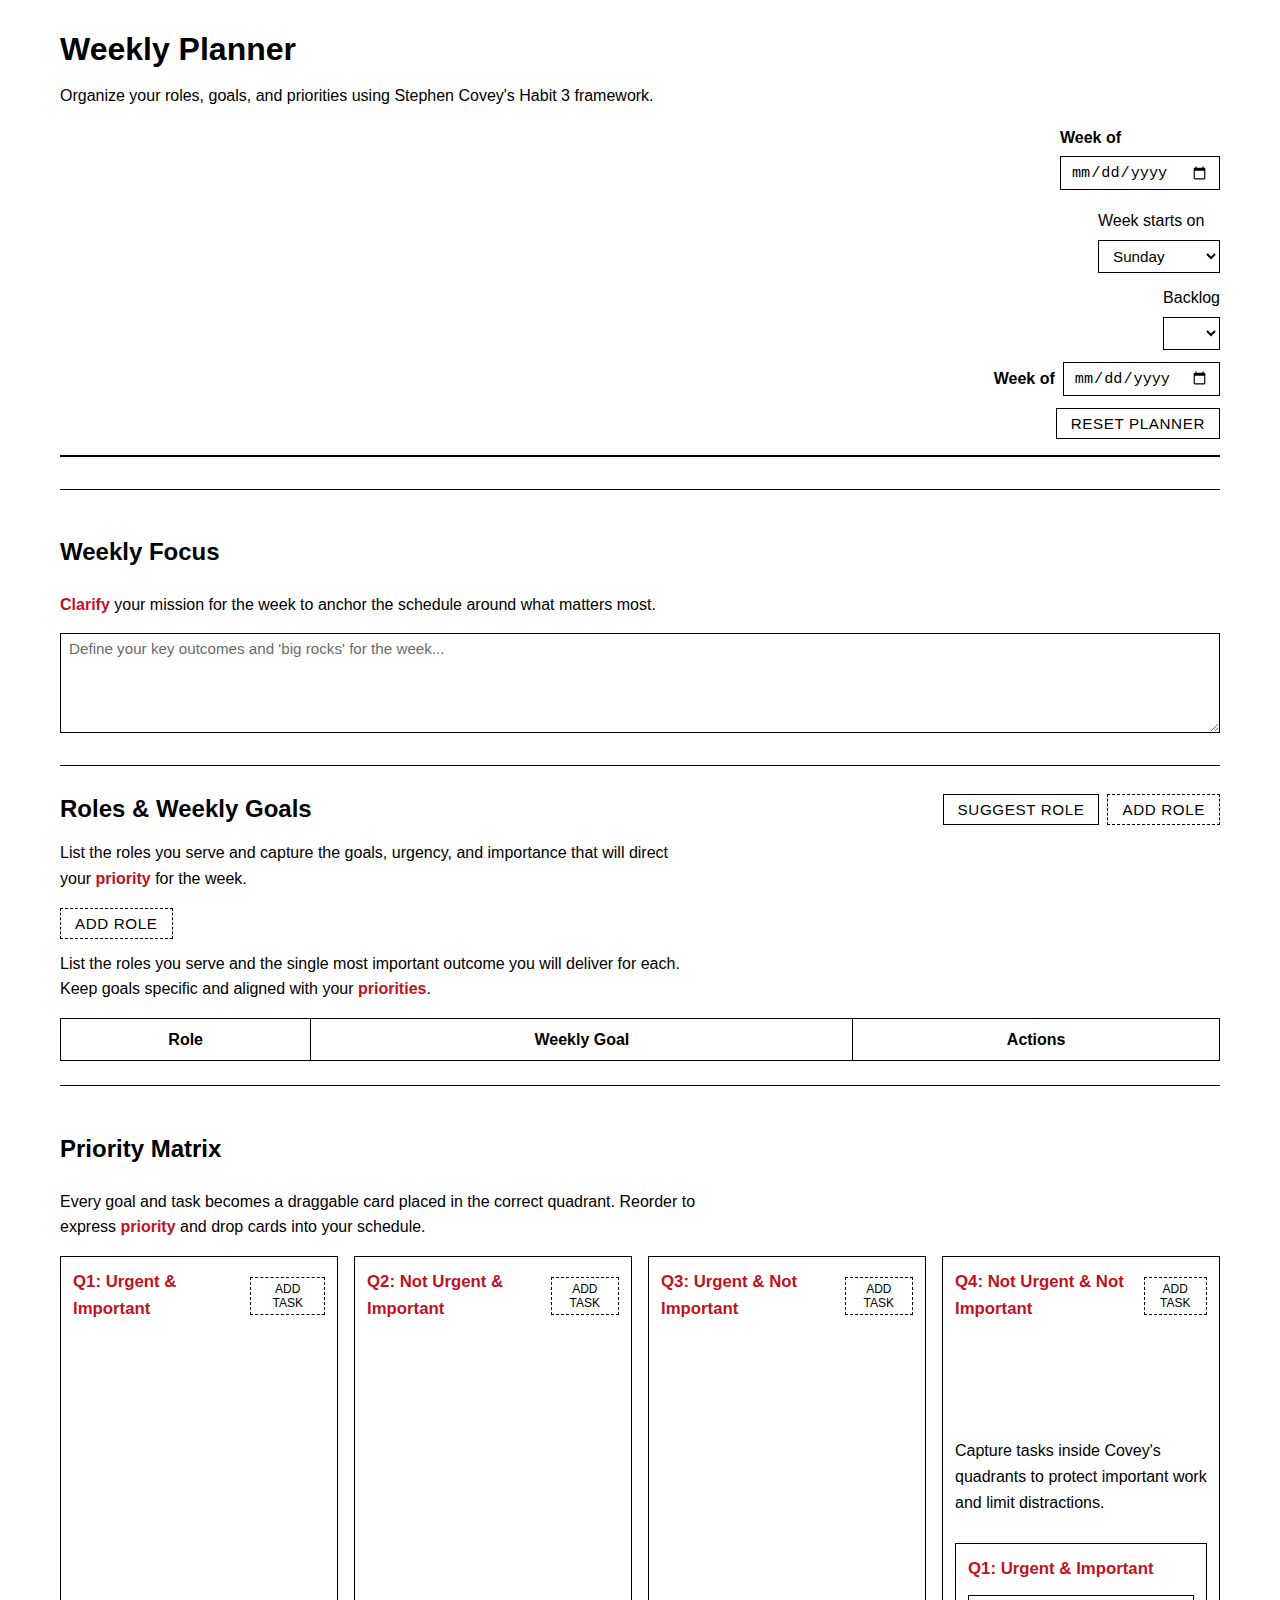
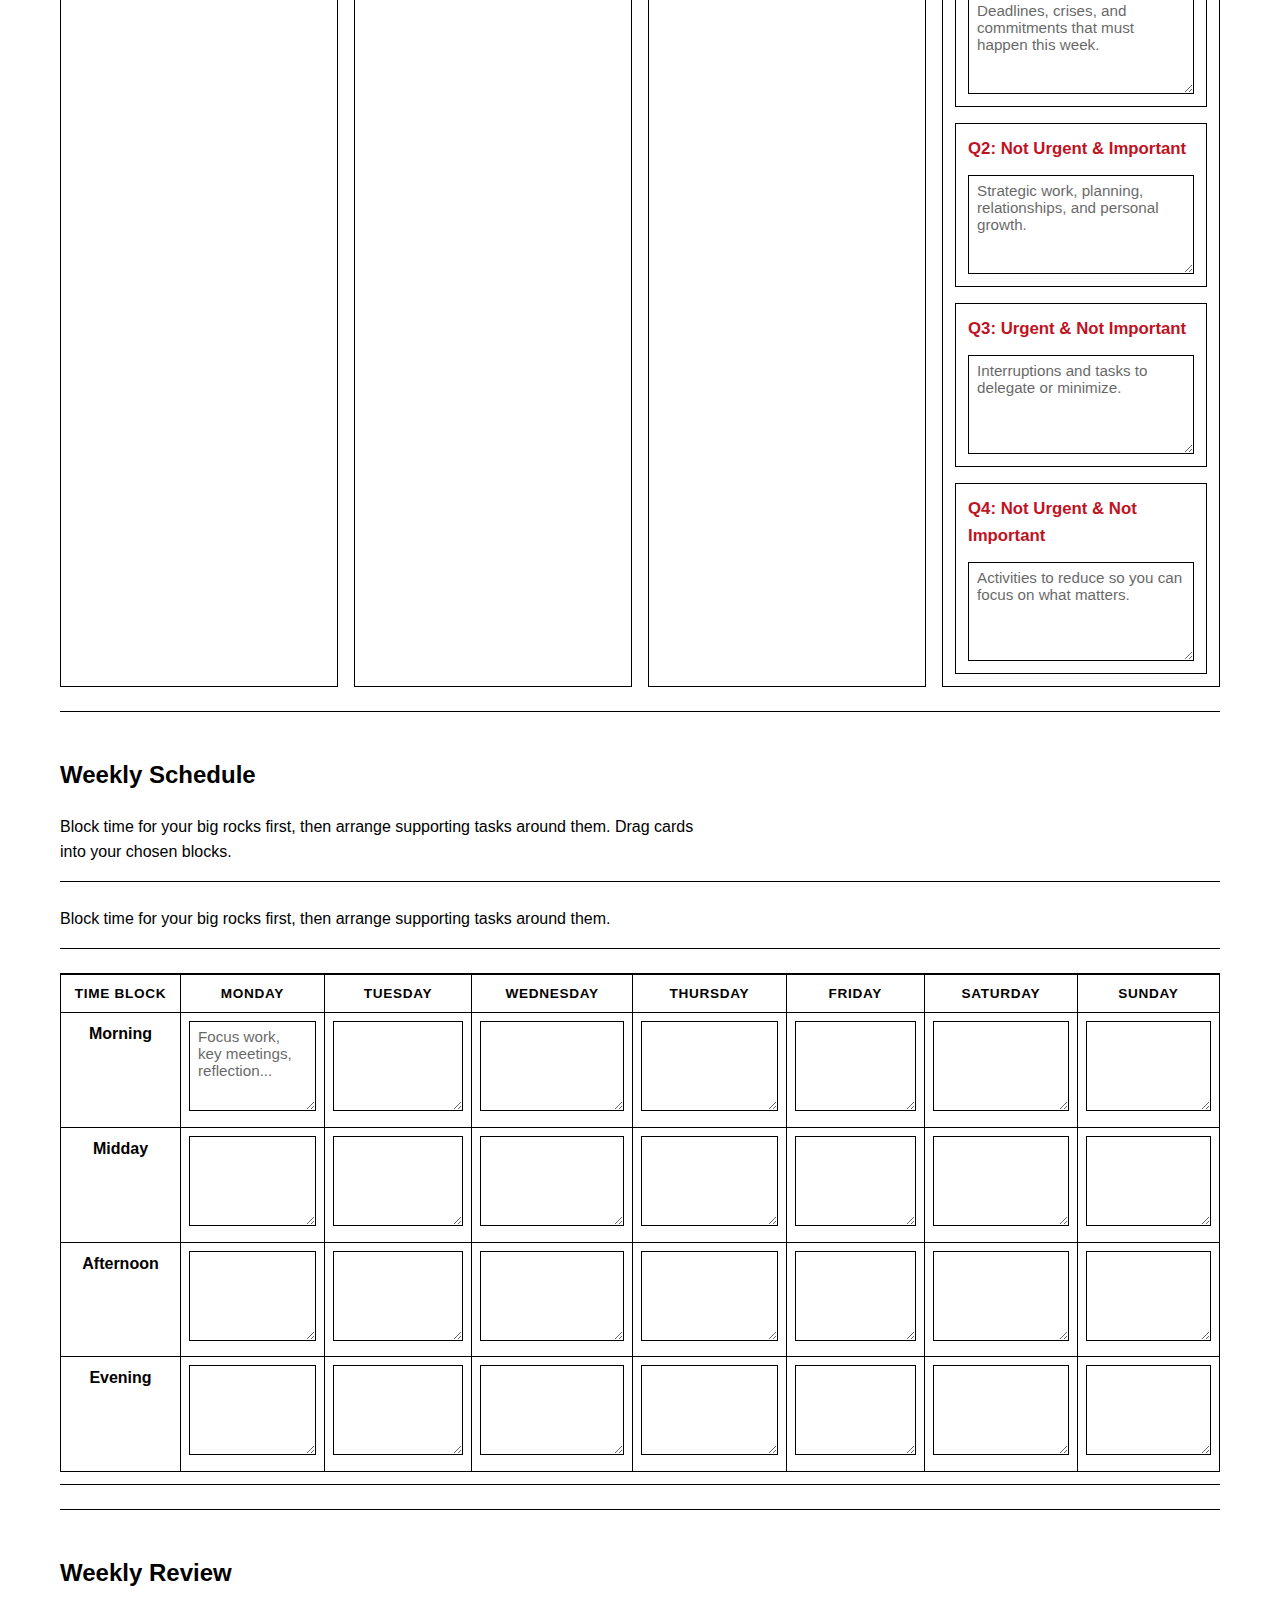
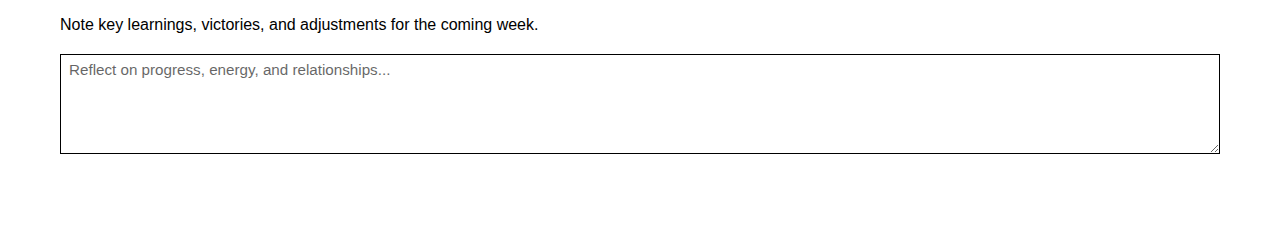
<file: index.html>
<!DOCTYPE html>
<html lang="en">
<head>
    <meta charset="UTF-8">
    <meta name="viewport" content="width=device-width, initial-scale=1.0">
    <title>Covey-Inspired Weekly Planner</title>
    <link rel="stylesheet" href="css/styles.css">
    <script src="js/planner.js" defer></script>
</head>
<body>
    <main class="planner">
        <header class="planner__header">
            <h1>Weekly Planner</h1>
            <p class="planner__subtitle">Organize your roles, goals, and priorities using Stephen Covey's Habit 3 framework.</p>
            <div class="week-controls">

                <div class="week-controls__group">
                    <label class="week-controls__label" for="week-start">Week of</label>
                    <input type="date" id="week-start" name="week-start">
                    <span id="week-range" class="week-controls__range" aria-live="polite"></span>
                </div>
                <div class="week-controls__group">
                    <label for="week-start-day">Week starts on</label>
                    <select id="week-start-day" name="week-start-day">
                        <option value="sunday">Sunday</option>
                        <option value="monday">Monday</option>
                        <option value="tuesday">Tuesday</option>
                        <option value="wednesday">Wednesday</option>
                        <option value="thursday">Thursday</option>
                        <option value="friday">Friday</option>
                        <option value="saturday">Saturday</option>
                    </select>
                </div>
                <div class="week-controls__group">
                    <label for="week-selector">Backlog</label>
                    <select id="week-selector" name="week-selector"></select>
                </div>

                <label class="week-controls__label" for="week-start">Week of
                    <input type="date" id="week-start" name="week-start">
                </label>

                <button type="button" id="reset-planner" class="button">Reset Planner</button>
            </div>
        </header>

        <section class="planner__section" aria-labelledby="weekly-focus-title">
            <h2 id="weekly-focus-title">Weekly Focus</h2>
            <p class="section-intro"><span class="highlight">Clarify</span> your mission for the week to anchor the schedule around what matters most.</p>
            <textarea id="weekly-focus" name="weekly-focus" rows="3" placeholder="Define your key outcomes and 'big rocks' for the week..."></textarea>
        </section>

        <section class="planner__section" aria-labelledby="roles-goals-title">
            <div class="section-heading">
                <h2 id="roles-goals-title">Roles &amp; Weekly Goals</h2>
                <div class="role-actions">
                    <button type="button" id="suggest-role" class="button button--ghost">Suggest Role</button>
                    <button type="button" id="add-role" class="button button--outline">Add Role</button>
                </div>
            </div>
            <p class="section-intro">List the roles you serve and capture the goals, urgency, and importance that will direct your <span class="highlight">priority</span> for the week.</p>
            <div id="roles-list" class="roles-list" aria-live="polite"></div>

                <button type="button" id="add-role" class="button button--outline">Add Role</button>
            </div>
            <p class="section-intro">List the roles you serve and the single most important outcome you will deliver for each. Keep goals specific and aligned with your <span class="highlight">priorities</span>.</p>
            <div class="table-wrapper">
                <table class="roles-table">
                    <thead>
                        <tr>
                            <th scope="col">Role</th>
                            <th scope="col">Weekly Goal</th>
                            <th scope="col" class="visually-hidden">Actions</th>
                        </tr>
                    </thead>
                    <tbody id="roles-body">
                        <!-- Rows rendered dynamically -->
                    </tbody>
                </table>
            </div>

        </section>

        <section class="planner__section" aria-labelledby="priority-matrix-title">
            <h2 id="priority-matrix-title">Priority Matrix</h2>
            <p class="section-intro">Every goal and task becomes a draggable card placed in the correct quadrant. Reorder to express <span class="highlight">priority</span> and drop cards into your schedule.</p>
            <div class="matrix" role="group" aria-labelledby="priority-matrix-title">
                <div class="matrix__cell" data-quadrant="q1">
                    <div class="matrix__cell-header">
                        <h3>Q1: Urgent &amp; Important</h3>
                        <button type="button" class="matrix-add" data-add-quadrant="q1">Add Task</button>
                    </div>
                    <ul class="matrix__list" data-quadrant="q1" aria-label="Urgent and Important"></ul>
                </div>
                <div class="matrix__cell" data-quadrant="q2">
                    <div class="matrix__cell-header">
                        <h3>Q2: Not Urgent &amp; Important</h3>
                        <button type="button" class="matrix-add" data-add-quadrant="q2">Add Task</button>
                    </div>
                    <ul class="matrix__list" data-quadrant="q2" aria-label="Not Urgent and Important"></ul>
                </div>
                <div class="matrix__cell" data-quadrant="q3">
                    <div class="matrix__cell-header">
                        <h3>Q3: Urgent &amp; Not Important</h3>
                        <button type="button" class="matrix-add" data-add-quadrant="q3">Add Task</button>
                    </div>
                    <ul class="matrix__list" data-quadrant="q3" aria-label="Urgent and Not Important"></ul>
                </div>
                <div class="matrix__cell" data-quadrant="q4">
                    <div class="matrix__cell-header">
                        <h3>Q4: Not Urgent &amp; Not Important</h3>
                        <button type="button" class="matrix-add" data-add-quadrant="q4">Add Task</button>
                    </div>
                    <ul class="matrix__list" data-quadrant="q4" aria-label="Not Urgent and Not Important"></ul>
            <p class="section-intro">Capture tasks inside Covey's quadrants to protect important work and limit distractions.</p>
            <div class="matrix" role="group" aria-labelledby="priority-matrix-title">
                <div class="matrix__cell" data-quadrant="q1">
                    <h3>Q1: Urgent &amp; Important</h3>
                    <textarea id="quadrant-q1" rows="5" placeholder="Deadlines, crises, and commitments that must happen this week."></textarea>
                </div>
                <div class="matrix__cell" data-quadrant="q2">
                    <h3>Q2: Not Urgent &amp; Important</h3>
                    <textarea id="quadrant-q2" rows="5" placeholder="Strategic work, planning, relationships, and personal growth."></textarea>
                </div>
                <div class="matrix__cell" data-quadrant="q3">
                    <h3>Q3: Urgent &amp; Not Important</h3>
                    <textarea id="quadrant-q3" rows="5" placeholder="Interruptions and tasks to delegate or minimize."></textarea>
                </div>
                <div class="matrix__cell" data-quadrant="q4">
                    <h3>Q4: Not Urgent &amp; Not Important</h3>
                    <textarea id="quadrant-q4" rows="5" placeholder="Activities to reduce so you can focus on what matters."></textarea>

                </div>
            </div>
        </section>

        <section class="planner__section" aria-labelledby="weekly-schedule-title">
            <h2 id="weekly-schedule-title">Weekly Schedule</h2>
            <p class="section-intro">Block time for your big rocks first, then arrange supporting tasks around them. Drag cards into your chosen blocks.</p>
            <div class="table-wrapper table-wrapper--scroll">
                <table class="schedule-table" id="schedule-table">
                    <thead>
                        <tr id="schedule-header-row"></tr>
                    </thead>
                    <tbody id="schedule-body"></tbody>
            <p class="section-intro">Block time for your big rocks first, then arrange supporting tasks around them.</p>
            <div class="table-wrapper table-wrapper--scroll">
                <table class="schedule-table">
                    <thead>
                        <tr>
                            <th scope="col">Time Block</th>
                            <th scope="col">Monday</th>
                            <th scope="col">Tuesday</th>
                            <th scope="col">Wednesday</th>
                            <th scope="col">Thursday</th>
                            <th scope="col">Friday</th>
                            <th scope="col">Saturday</th>
                            <th scope="col">Sunday</th>
                        </tr>
                    </thead>
                    <tbody>
                        <tr>
                            <th scope="row">Morning</th>
                            <td><textarea data-day="monday" data-block="morning" rows="4" placeholder="Focus work, key meetings, reflection..."></textarea></td>
                            <td><textarea data-day="tuesday" data-block="morning" rows="4"></textarea></td>
                            <td><textarea data-day="wednesday" data-block="morning" rows="4"></textarea></td>
                            <td><textarea data-day="thursday" data-block="morning" rows="4"></textarea></td>
                            <td><textarea data-day="friday" data-block="morning" rows="4"></textarea></td>
                            <td><textarea data-day="saturday" data-block="morning" rows="4"></textarea></td>
                            <td><textarea data-day="sunday" data-block="morning" rows="4"></textarea></td>
                        </tr>
                        <tr>
                            <th scope="row">Midday</th>
                            <td><textarea data-day="monday" data-block="midday" rows="4"></textarea></td>
                            <td><textarea data-day="tuesday" data-block="midday" rows="4"></textarea></td>
                            <td><textarea data-day="wednesday" data-block="midday" rows="4"></textarea></td>
                            <td><textarea data-day="thursday" data-block="midday" rows="4"></textarea></td>
                            <td><textarea data-day="friday" data-block="midday" rows="4"></textarea></td>
                            <td><textarea data-day="saturday" data-block="midday" rows="4"></textarea></td>
                            <td><textarea data-day="sunday" data-block="midday" rows="4"></textarea></td>
                        </tr>
                        <tr>
                            <th scope="row">Afternoon</th>
                            <td><textarea data-day="monday" data-block="afternoon" rows="4"></textarea></td>
                            <td><textarea data-day="tuesday" data-block="afternoon" rows="4"></textarea></td>
                            <td><textarea data-day="wednesday" data-block="afternoon" rows="4"></textarea></td>
                            <td><textarea data-day="thursday" data-block="afternoon" rows="4"></textarea></td>
                            <td><textarea data-day="friday" data-block="afternoon" rows="4"></textarea></td>
                            <td><textarea data-day="saturday" data-block="afternoon" rows="4"></textarea></td>
                            <td><textarea data-day="sunday" data-block="afternoon" rows="4"></textarea></td>
                        </tr>
                        <tr>
                            <th scope="row">Evening</th>
                            <td><textarea data-day="monday" data-block="evening" rows="4"></textarea></td>
                            <td><textarea data-day="tuesday" data-block="evening" rows="4"></textarea></td>
                            <td><textarea data-day="wednesday" data-block="evening" rows="4"></textarea></td>
                            <td><textarea data-day="thursday" data-block="evening" rows="4"></textarea></td>
                            <td><textarea data-day="friday" data-block="evening" rows="4"></textarea></td>
                            <td><textarea data-day="saturday" data-block="evening" rows="4"></textarea></td>
                            <td><textarea data-day="sunday" data-block="evening" rows="4"></textarea></td>
                        </tr>
                    </tbody>
                </table>
            </div>
        </section>

        <section class="planner__section" aria-labelledby="weekly-review-title">
            <h2 id="weekly-review-title">Weekly Review</h2>
            <p class="section-intro">Note key learnings, victories, and adjustments for the coming week.</p>
            <textarea id="weekly-review" name="weekly-review" rows="4" placeholder="Reflect on progress, energy, and relationships..."></textarea>
        </section>
    </main>
</body>
</html>
</file>
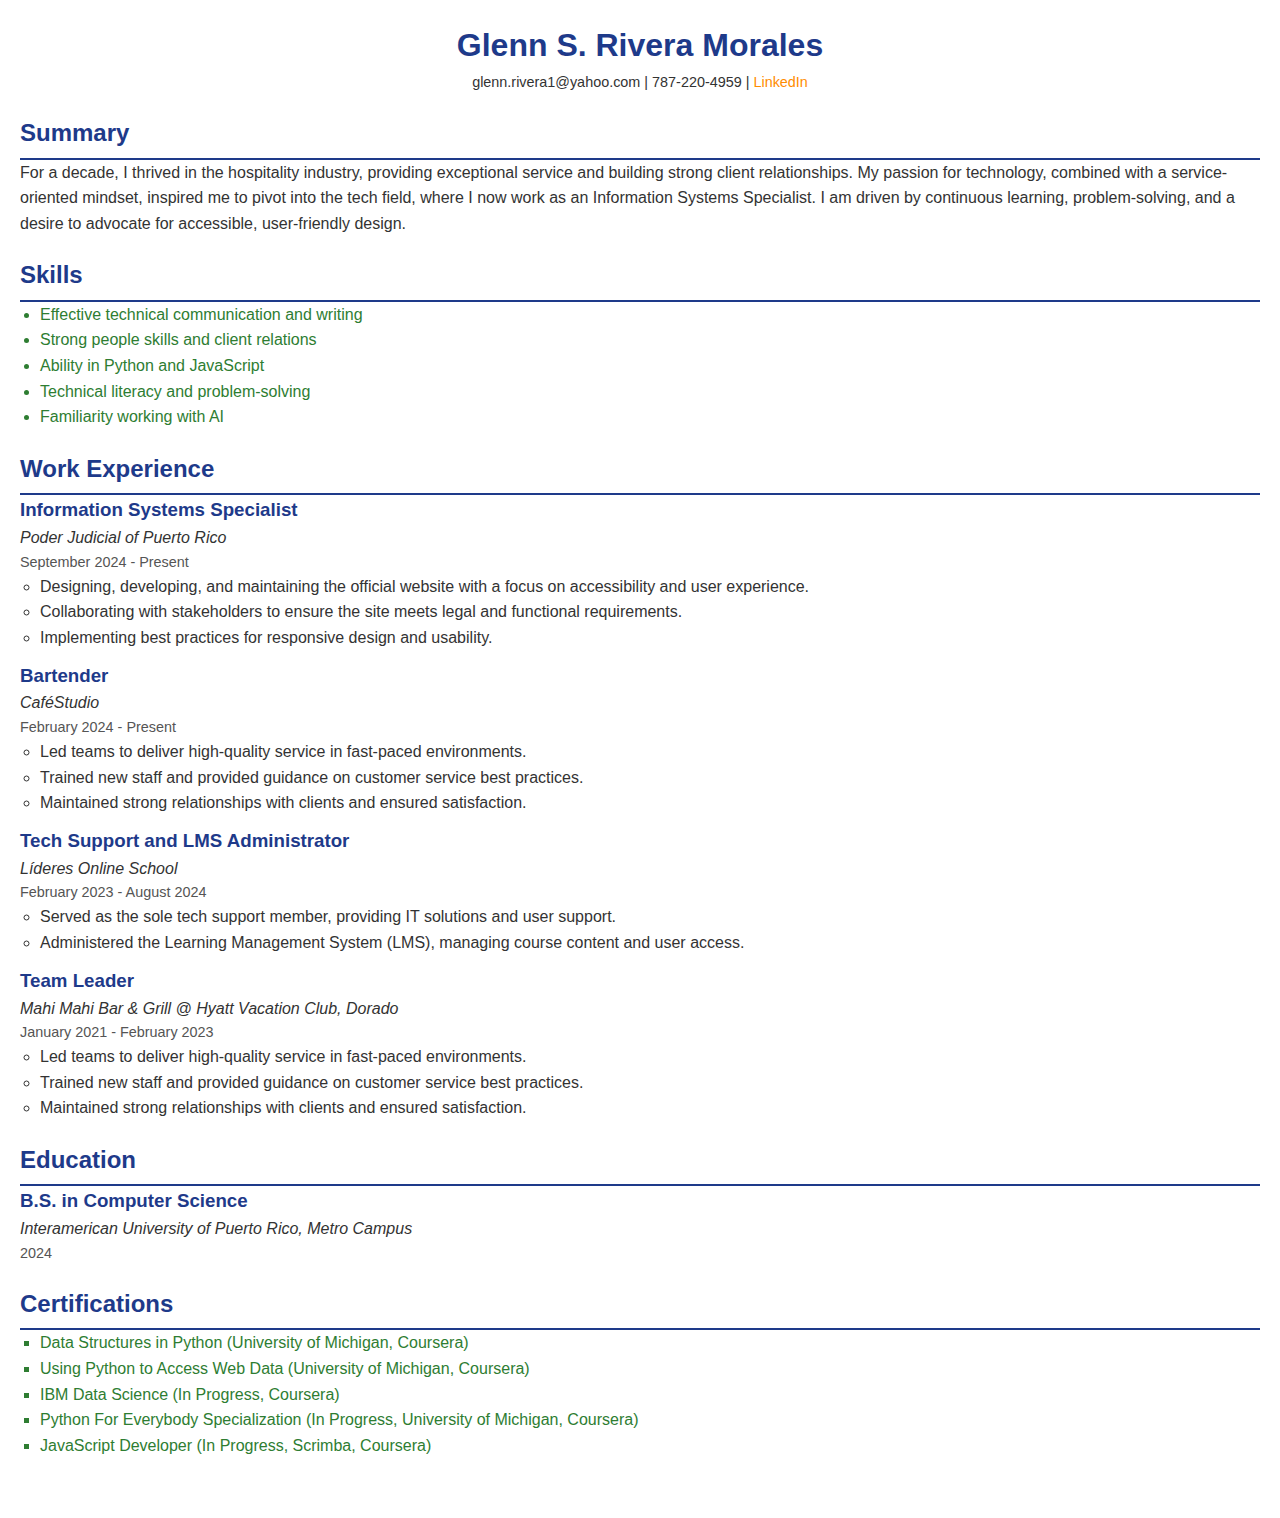
<file: resume/index.html>
<!DOCTYPE html>
<html lang="en">
<head>
    <meta charset="UTF-8">
    <meta name="viewport" content="width=device-width, initial-scale=1.0">
    <meta name="description" content="Glenn - Resume">
    <title>Resume - Glenn S. Rivera Morales</title>
	<link rel="stylesheet" href="styles.css">
</head>
<body>
    <!-- Header Section -->
    <header id="resume-header">
        <div class="header-content">
            <h1 class="name">Glenn S. Rivera Morales</h1>
            <p class="contact-info">
                <span id="email">glenn.rivera1@yahoo.com</span> |
                <span id="phone">787-220-4959</span> |
                <a id="linkedin" href="https://www.linkedin.com/in/glenn-r-45747b2a0/" target="_blank">LinkedIn</a> 
            </p>
        </div>
    </header>

    <!-- Summary Section -->
    <section id="summary">
        <h2>Summary</h2>
        <p class="summary-text">
            For a decade, I thrived in the hospitality industry, providing exceptional service and building strong client relationships. My passion for technology, combined with a service-oriented mindset, inspired me to pivot into the tech field, where I now work as an Information Systems Specialist. I am driven by continuous learning, problem-solving, and a desire to advocate for accessible, user-friendly design.
        </p>
    </section>

    <!-- Skills Section -->
    <section id="skills">
        <h2>Skills</h2>
        <ul class="skills-list">
            <li class="skill-item">Effective technical communication and writing</li>
            <li class="skill-item">Strong people skills and client relations</li>
            <li class="skill-item">Ability in Python and JavaScript</li>
            <li class="skill-item">Technical literacy and problem-solving</li>
			<li class="skill-item">Familiarity working with AI</li>			
        </ul>
    </section>

    <!-- Experience Section -->
    <section id="experience">
        <h2>Work Experience</h2>

        <div class="job">
            <h3 class="job-title">Information Systems Specialist</h3>
          <p class="company-name">Poder Judicial of Puerto Rico</p>
            <p class="job-dates">September 2024 - Present</p>
            <ul class="job-responsibilities">
              <li>Designing, developing, and maintaining the official website with a focus on accessibility and user experience.</li>
                <li>Collaborating with stakeholders to ensure the site meets legal and functional requirements.</li>
                <li>Implementing best practices for responsive design and usability.</li>
          </ul>   </div>
		 <div class="job">
            <h3 class="job-title">Bartender</h3>
            <p class="company-name">CaféStudio</p>
            <p class="job-dates">February 2024 - Present</p>
            <ul class="job-responsibilities">
                <li>Led teams to deliver high-quality service in fast-paced environments.</li>
                <li>Trained new staff and provided guidance on customer service best practices.</li>
                <li>Maintained strong relationships with clients and ensured satisfaction.</li>
            </ul>
        </div>

      <div class="job">
            <h3 class="job-title">Tech Support and LMS Administrator</h3>
            <p class="company-name">Líderes Online School</p>
        <p class="job-dates">February 2023 - August 2024</p>
          <ul class="job-responsibilities">
              <li>Served as the sole tech support member, providing IT solutions and user support.</li>
              <li>Administered the Learning Management System (LMS), managing course content and user access.</li>
          </ul>
        </div>
		 <div class="job">
            <h3 class="job-title">Team Leader</h3>
            <p class="company-name">Mahi Mahi Bar & Grill @ Hyatt Vacation Club, Dorado</p>
            <p class="job-dates">January 2021 - February 2023</p>
            <ul class="job-responsibilities">
                <li>Led teams to deliver high-quality service in fast-paced environments.</li>
                <li>Trained new staff and provided guidance on customer service best practices.</li>
                <li>Maintained strong relationships with clients and ensured satisfaction.</li>
            </ul>
        </div>

       
    </section>

    <!-- Education Section -->
    <section id="education">
        <h2>Education</h2>
        <div class="education-entry">
            <h3 class="degree">B.S. in Computer Science</h3>
            <p class="school-name">Interamerican University of Puerto Rico, Metro Campus</p>
            <p class="education-dates">2024</p>
        </div>
    </section>

    <!-- Certifications Section -->
    <section id="certifications">
        <h2>Certifications</h2>
        <ul class="certification-list">
            <li class="certification-item">Data Structures in Python (University of Michigan, Coursera)</li>
            <li class="certification-item">Using Python to Access Web Data (University of Michigan, Coursera)</li>
            <li class="certification-item">IBM Data Science (In Progress, Coursera)</li>
            <li class="certification-item">Python For Everybody Specialization (In Progress, University of Michigan, Coursera)</li>
            <li class="certification-item">JavaScript Developer (In Progress, Scrimba, Coursera)</li>
        </ul>
    </section>

    <!-- Footer Section -->
    <footer id="resume-footer">
    </footer>
</body>
</html>
</file>
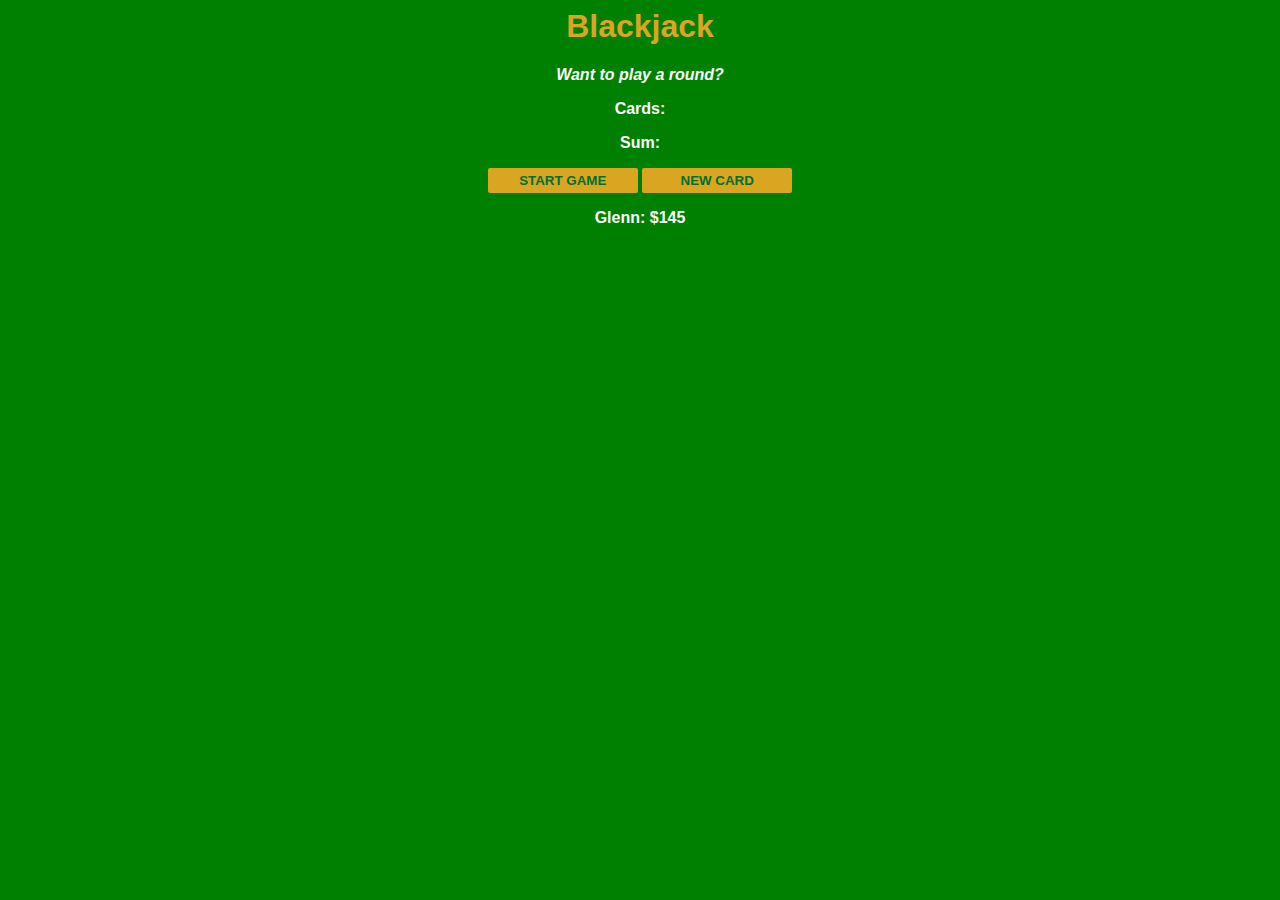
<file: scrimba/module_1/blackjack/index.html>
<html></html>
    <head>
        <!-- Link to the index.css file
        E.g. search for "how to link to css from html" -->
        <link rel="stylesheet" type="text/css" href="index.css" />
    </head>
    <body>
        <h1>Blackjack</h1>
        <p id="message-el">Want to play a round?</p>
        <p id="cards-el">Cards:</p>
        <p id = "sum-el">Sum:</p>
    <div id="button-container">
        <button id="start-btn" onclick="startGame()">START GAME</button>
        <button id="new-card-btn" onclick="newCard()">NEW CARD</button>

        <p id="credits-el"></p>
    </div>
    <script src="index.js"></script>
    </body>
</html>
</file>
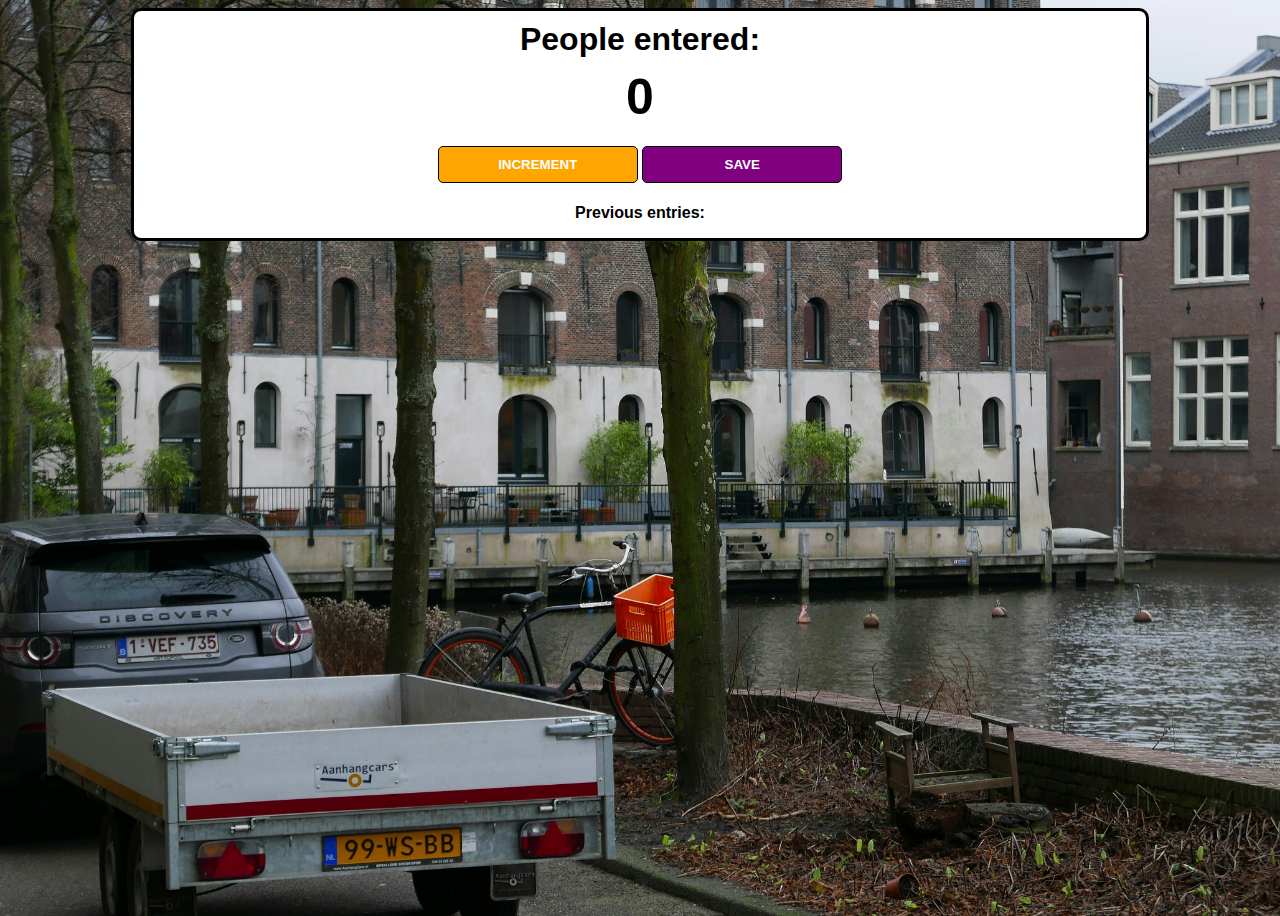
<file: scrimba/module_1/passenger_counter/index.html>
<!DOCTYPE html>
<html lang="en">
<head>
    <meta charset="UTF-8">
    <meta name="viewport" content="width=device-width, initial-scale=1.0">
    <link rel="stylesheet" href="index.css">
    <title>Document</title>
</head>
<body>
    <div class="container">
        <h1>People entered:</h1>
        <h2 id="count-el">0</h2>
        <button id="increment-btn" onclick="increment()">INCREMENT</button>
        <button id="save-btn" onclick="save()">SAVE</button>
        <p id="save-el">Previous entries: </p>
    </div>
    <script src="index.js"></script>
</body>
</html>
</file>
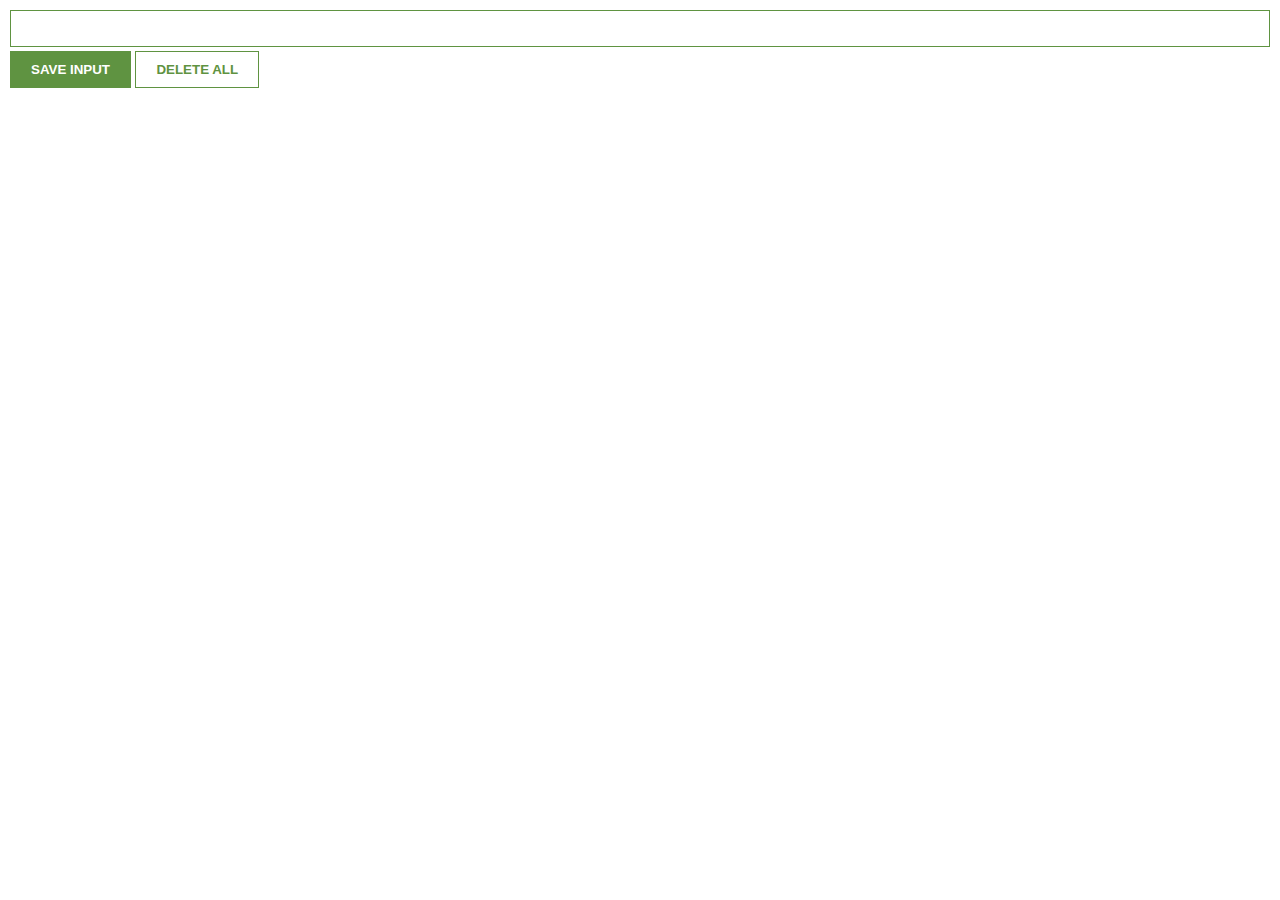
<file: scrimba/module_2/chrome_extension/index.html>
<html></html>
    <head>
        <link rel="stylesheet" href="styles.css">
    </head>
    <body>
        <!-- Create an input element with type="text" and id="input-el" -->
         <input type="text" id="input-el">
        <!-- Create a SAVE INPUT button with id="input-btn" -->
         <button id="input-btn">SAVE INPUT</button>
         <button id="delete-btn">DELETE ALL</button>
         <ul id="ul-el"></ul>
        <script src="script.js"></script>
    </body>
</html>
</file>
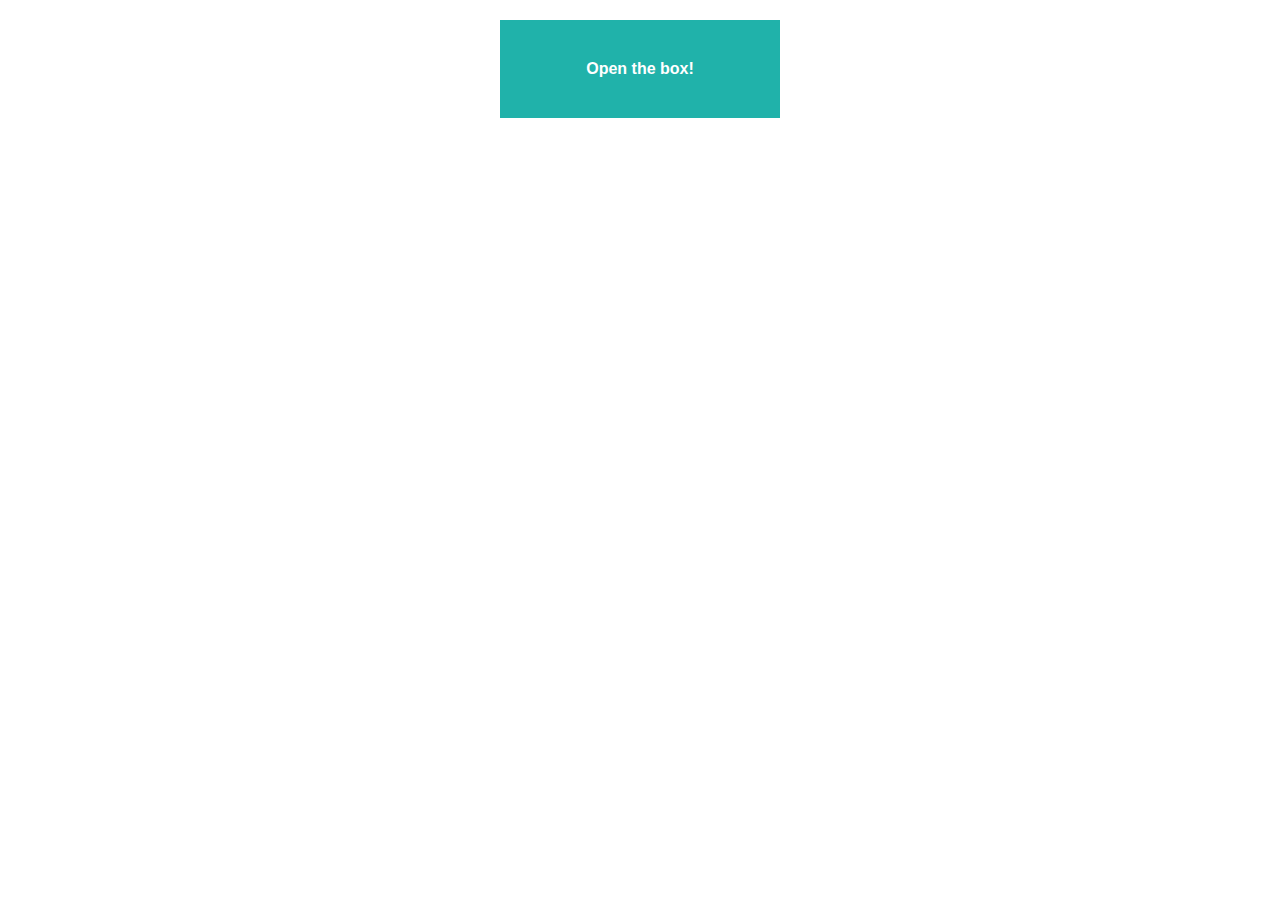
<file: scrimba/module_2/open_the_box/index.html>
<html></html>
    <head>
        <link rel="stylesheet" href="styles.css">
    </head>
    <body>
        <div id="box">Open the box!</div>
        <script src="script.js"></script>
    </body>
</html>
</file>
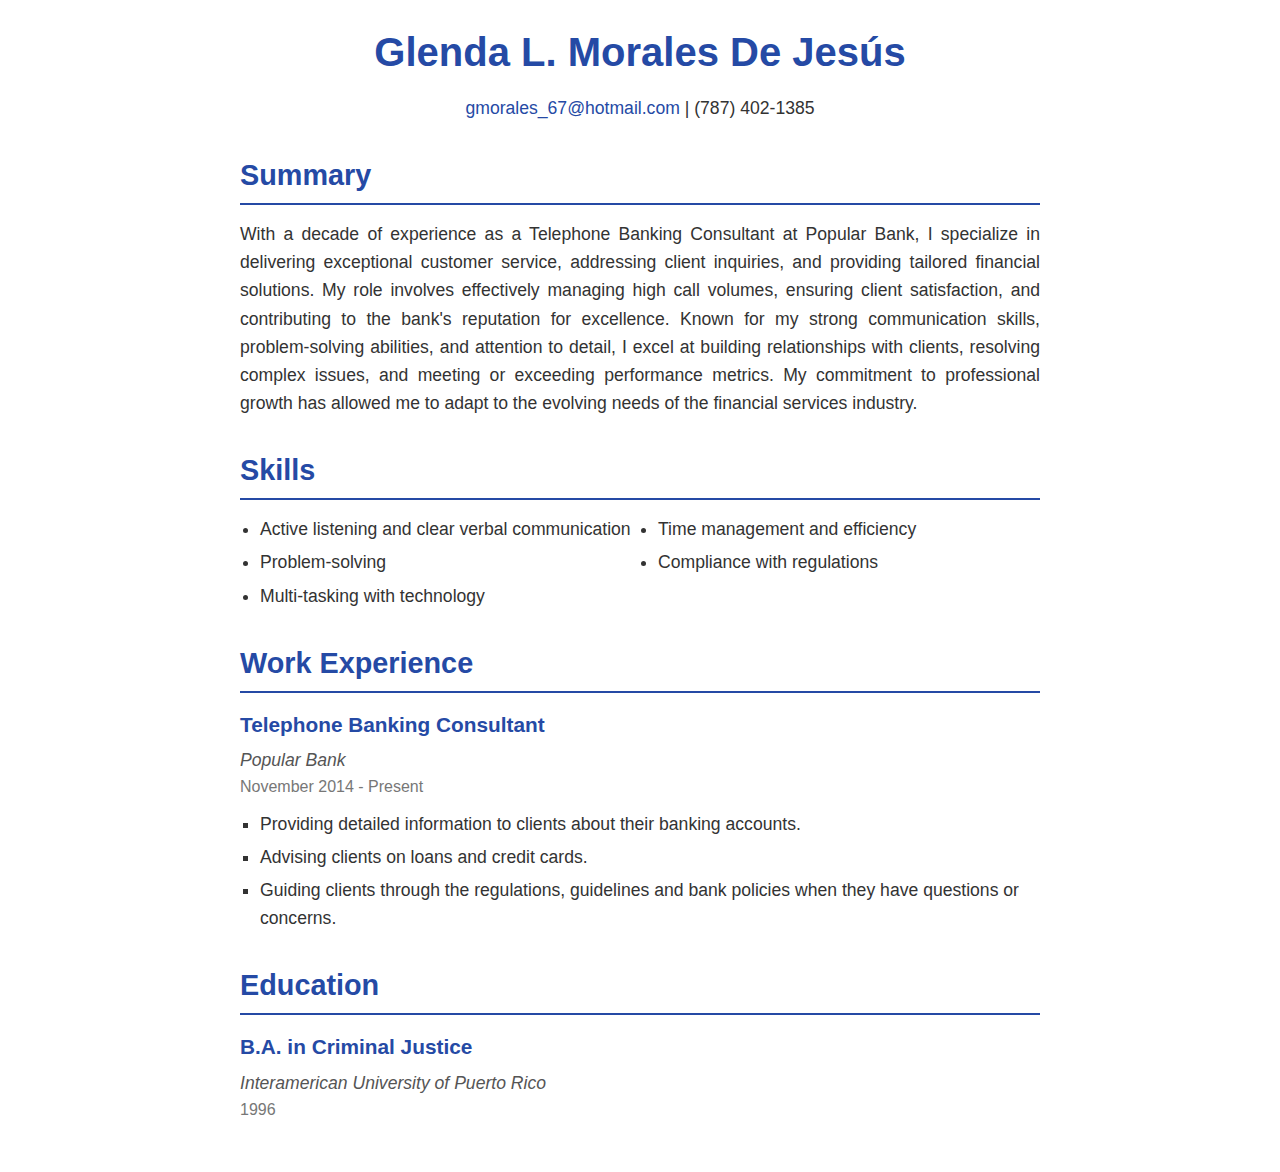
<file: scrimba/JavaScriptDeepDive/resume.html>
<!DOCTYPE html>
<html lang="en">
<head>
    <meta charset="UTF-8">
    <meta name="viewport" content="width=device-width, initial-scale=1.0">
    <meta name="description" content="Glenda - Resume">
    <title>Resume - Glenda L. Morales De Jesús</title>
    <link rel="stylesheet" href="resume.css">
</head>
<body>
    <!-- Header Section -->
    <header id="resume-header">
        <div class="header-content">
            <h1 class="name">Glenda L. Morales De Jesús</h1>
            <p class="contact-info">
                <span id="email"><a href="mailto:gmorales_67@hotmail.com">gmorales_67@hotmail.com</a> </span> |
                <span id="phone">(787) 402-1385</span> 
            </p>
        </div>
    </header>

    <!-- Summary Section -->
    <section id="summary">
        <h2>Summary</h2>
        <p class="summary-text">
            With a decade of experience as a Telephone Banking Consultant at Popular Bank, I specialize in delivering exceptional customer service, addressing client inquiries, and providing tailored financial solutions. My role involves effectively managing high call volumes, ensuring client satisfaction, and contributing to the bank's reputation for excellence. 
            
            Known for my strong communication skills, problem-solving abilities, and attention to detail, I excel at building relationships with clients, resolving complex issues, and meeting or exceeding performance metrics. My commitment to professional growth has allowed me to adapt to the evolving needs of the financial services industry.
        </p>
    </section>

    <!-- Skills Section -->
    <section id="skills">
        <h2>Skills</h2>
        <ul class="skills-list">
            <li class="skill-item">Active listening and clear verbal communication</li>
            <li class="skill-item">Problem-solving</li>
            <li class="skill-item">Multi-tasking with technology</li>
            <li class="skill-item">Time management and efficiency</li>
            <li class="skill-item">Compliance with regulations</li>
        </ul>
    </section>

    <!-- Experience Section -->
    <section id="experience">
        <h2>Work Experience</h2>
        <div class="job">
            <h3 class="job-title">Telephone Banking Consultant</h3>
            <p class="company-name">Popular Bank</p>
            <p class="job-dates">November 2014 - Present</p>
            <ul class="job-responsibilities">
                <li>Providing detailed information to clients about their banking accounts.</li>
                <li>Advising clients on loans and credit cards.</li>
                <li>Guiding clients through the regulations, guidelines and bank policies when they have questions or concerns.</li>
            </ul>
        </div>
    </section>

    <!-- Education Section -->
    <section id="education">
        <h2>Education</h2>
        <div class="education-entry">
            <h3 class="degree">B.A. in Criminal Justice</h3>
            <p class="school-name">Interamerican University of Puerto Rico</p>
            <p class="education-dates">1996</p>
        </div>
    </section>

    <!-- Footer Section
    <footer id="resume-footer">
        <p>© Glenda L. Morales De Jesús - All Rights Reserved</p>
    </footer>  -->
</body>
</html>
</file>
<file: css/styles.css>
:root {
    --background: #ffffff;
    --text: #000000;
    --accent: #c1121f;
    --border: #000000;
}

* {
    box-sizing: border-box;
}

body {
    margin: 0;
    font-family: "Helvetica Neue", Arial, sans-serif;
    background-color: var(--background);
    color: var(--text);
    line-height: 1.6;
}

main {
    display: block;
}

.planner {
    max-width: 1200px;
    margin: 0 auto;
    padding: 24px 20px 48px;
}

.planner__header {
    border-bottom: 2px solid var(--border);
    padding-bottom: 16px;
    margin-bottom: 32px;
}

.planner__header h1 {
    font-size: 2rem;
    margin: 0 0 8px;
}

.planner__subtitle {
    margin: 0 0 16px;
    max-width: 72ch;
}

.week-controls {
    display: flex;
    flex-wrap: wrap;
    gap: 12px;
    align-items: flex-end;
}

.week-controls__group {
    display: flex;
    flex-direction: column;
    gap: 6px;
}

.week-controls__label {
    font-weight: 600;
}

.week-controls__range {
    font-size: 0.9rem;
    color: var(--accent);
    min-width: 160px;
}

.week-controls input[type="date"],
.week-controls select {
    padding: 6px 10px;
    border: 1px solid var(--border);
    background-color: var(--background);
    color: var(--text);
    font-size: 0.95rem;
}

.button {
    background-color: var(--background);
    color: var(--text);
    border: 1px solid var(--border);
    padding: 6px 14px;
    font-size: 0.95rem;
    cursor: pointer;
    text-transform: uppercase;
    letter-spacing: 0.04em;
    transition: background-color 0.2s ease, color 0.2s ease;
}

.button:hover,
.button:focus {
    background-color: var(--accent);
    color: var(--background);
    outline: none;
}

.button:focus-visible {
    outline: 2px solid var(--accent);
    outline-offset: 2px;
}

.button--outline {
    border-style: dashed;
}

.button--ghost {
    border-style: dotted;
}

.planner__section {
    padding: 24px 0;
    border-top: 1px solid var(--border);
}

.section-heading {
    display: flex;
    justify-content: space-between;
    align-items: center;
    gap: 12px;
}

.role-actions {
    display: flex;
    gap: 8px;
    flex-wrap: wrap;
}

.section-heading h2 {
    margin: 0;
}

.section-intro {
    margin: 12px 0 16px;
    max-width: 72ch;
}

.highlight {
    color: var(--accent);
    font-weight: 600;
}

textarea,
input[type="text"],
input[type="color"],
select {
    font-family: inherit;
}

textarea,
input[type="text"] {
    width: 100%;
    border: 1px solid var(--border);
    background-color: var(--background);
    color: var(--text);
    padding: 6px 8px;
    font-size: 0.95rem;
}

textarea {
    resize: vertical;
    min-height: 40px;
}

textarea::placeholder,
input::placeholder {
    color: var(--text);
    opacity: 0.6;
}

textarea:focus,
input:focus,
select:focus {
    outline: 2px solid var(--accent);
    outline-offset: 1px;
}

.roles-list {
    display: flex;
    flex-direction: column;
    gap: 16px;
}

.role-card {
    border: 1px solid var(--border);
    padding: 16px;
    background-color: var(--muted);
    display: flex;
    flex-direction: column;
    gap: 12px;
}

.role-card__header {
    display: grid;
    grid-template-columns: minmax(140px, 1fr) auto auto;
    gap: 12px;
    align-items: center;
}

.role-card__label {
    font-size: 0.85rem;
    text-transform: uppercase;
    letter-spacing: 0.05em;
}

.role-name {
    min-width: 0;
}

.role-color {
    width: 48px;
    height: 38px;
    padding: 0;
    border: 1px solid var(--border);
    background: var(--background);
}

.role-card__actions {
    display: flex;
    gap: 8px;
}

.role-card__actions .remove-role {
    background: none;
    border: none;
    color: var(--accent);
    cursor: pointer;
    font-size: 0.85rem;
    text-transform: uppercase;
    letter-spacing: 0.05em;
    padding: 4px 6px;
}

.role-card__actions .remove-role:hover,
.role-card__actions .remove-role:focus {
    text-decoration: underline;
}

.goal-list {
}

.planner {
    max-width: 1200px;
    margin: 0 auto;
    padding: 24px 20px 48px;
}

.planner__header {
    border-bottom: 2px solid var(--border);
    padding-bottom: 16px;
    margin-bottom: 32px;
}

.planner__header h1 {
    font-size: 2rem;
    margin: 0 0 8px;
}

.planner__subtitle {
    margin: 0 0 16px;
}

.week-controls {
    display: flex;
    flex-direction: column;
    gap: 12px;
}

.goal-row {
    border: 1px solid var(--border);
    background-color: var(--background);
    padding: 12px;
    display: grid;
    gap: 8px;
    grid-template-columns: minmax(160px, 1fr);
}

.goal-row[draggable="true"] {
    cursor: grab;
}

.goal-row__top {
    display: flex;
    gap: 8px;
    align-items: center;
}

.goal-role-indicator {
    width: 12px;
    height: 12px;
    border-radius: 50%;
    border: 1px solid var(--border);
}

.goal-text {
    flex: 1;
    min-width: 0;
}

.goal-flags {
    display: flex;
    gap: 8px;
    flex-wrap: wrap;
}

.goal-quadrant {
    font-size: 0.75rem;
    text-transform: uppercase;
    letter-spacing: 0.05em;
    color: var(--accent);
}

.toggle-group {
    display: inline-flex;
    border: 1px solid var(--border);
}

.toggle-group button {
    background: var(--background);
    border: none;
    padding: 6px 10px;
    cursor: pointer;
    font-size: 0.85rem;
    text-transform: uppercase;
    letter-spacing: 0.05em;
}

.toggle-group button + button {
    border-left: 1px solid var(--border);
}

.toggle-group button.is-active {
    background: var(--accent);
    color: var(--background);
}

.goal-row__actions {
    display: flex;
    gap: 8px;
}

.goal-row__actions button {
    background: none;
    border: 1px solid var(--border);
    padding: 4px 8px;
    font-size: 0.8rem;
    text-transform: uppercase;
    letter-spacing: 0.05em;
    cursor: pointer;
}

.goal-row__actions button:hover,
.goal-row__actions button:focus {
    background-color: var(--accent);
    color: var(--background);
}

.matrix {
    display: grid;
    grid-template-columns: repeat(auto-fit, minmax(250px, 1fr));
    gap: 16px;
}

.matrix__cell {
    border: 1px solid var(--border);
    padding: 12px;
    background-color: var(--muted);
    display: flex;
    flex-direction: column;
    gap: 12px;
}

.matrix__cell-header {
    display: flex;
    justify-content: space-between;
    gap: 12px;
    align-items: center;
}

.matrix__cell h3 {
    margin: 0;
    font-size: 1.05rem;
    color: var(--accent);
}

.matrix-add {
    background: none;
    border: 1px dashed var(--border);
    padding: 4px 10px;
    text-transform: uppercase;
    font-size: 0.75rem;
    cursor: pointer;
}

.matrix__list {
    list-style: none;
    margin: 0;
    padding: 0;
    display: flex;
    flex-direction: column;
    gap: 10px;
    min-height: 80px;
}

.matrix-item {
    border: 1px solid var(--border);
    background-color: var(--background);
    padding: 10px;
    display: grid;
    grid-template-columns: auto auto 1fr auto;
    gap: 10px;
    align-items: center;
}

.matrix-item.is-dragging {
    opacity: 0.6;
}

.matrix-item__role {
    width: 16px;
    height: 16px;
    border-radius: 50%;
    border: 1px solid var(--border);
}

.matrix-item__content {
    display: flex;
    flex-direction: column;
    gap: 4px;
}

.matrix-item__label {
    font-weight: 600;
    font-size: 0.95rem;
}

.matrix-item__meta {
    font-size: 0.75rem;
    text-transform: uppercase;
    letter-spacing: 0.06em;
}

.matrix-item__text-input {
    border: 1px solid var(--border);
    padding: 4px 6px;
    font-size: 0.9rem;
}

.matrix-item__delete {
    background: none;
    border: none;
    color: var(--accent);
    font-size: 1rem;
    cursor: pointer;
}

.matrix__list.is-hovered {
    outline: 2px dashed var(--accent);
    outline-offset: 2px;
    gap: 12px;
    align-items: center;
}

.week-controls__label {
    font-weight: 600;
    display: flex;
    align-items: center;
    gap: 8px;
}

.week-controls input[type="date"] {
    padding: 6px 10px;
    border: 1px solid var(--border);
    background-color: var(--background);
    color: var(--text);
}

.button {
    background-color: var(--background);
    color: var(--text);
    border: 1px solid var(--border);
    padding: 6px 14px;
    font-size: 0.95rem;
    cursor: pointer;
    text-transform: uppercase;
    letter-spacing: 0.04em;
    transition: background-color 0.2s ease, color 0.2s ease;
}

.button:hover,
.button:focus {
    background-color: var(--accent);
    color: var(--background);
    outline: none;
}

.button:focus-visible {
    outline: 2px solid var(--accent);
    outline-offset: 2px;
}

.button--outline {
    border-style: dashed;
}

.planner__section {
    padding: 24px 0;
    border-top: 1px solid var(--border);
}

.section-heading {
    display: flex;
    justify-content: space-between;
    align-items: center;
    gap: 12px;
}

.section-heading h2 {
    margin: 0;
}

.section-intro {
    margin: 12px 0 16px;
    max-width: 72ch;
}

.highlight {
    color: var(--accent);
    font-weight: 600;
}

.table-wrapper {
    width: 100%;
    overflow-x: auto;
}

.table-wrapper--scroll {
    border: 1px solid var(--border);
    border-left: 0;
    border-right: 0;
    padding: 12px 0;
}


.schedule-table {
    width: 100%;
    border-collapse: collapse;
    min-width: 640px;
}

.roles-table,
.schedule-table {
    width: 100%;
    border-collapse: collapse;
}

.roles-table th,
.roles-table td,
.schedule-table th,
.schedule-table td {
    border: 1px solid var(--border);
    padding: 8px;
    vertical-align: top;
}

.schedule-table thead th {
    background-color: var(--muted);
    text-transform: uppercase;
    letter-spacing: 0.05em;
    font-size: 0.85rem;
}

.schedule-table th[scope="row"] {
    font-weight: 700;
    width: 120px;
}

.schedule-table textarea {
    min-height: 90px;
}

.schedule-table textarea.is-hovered {
    outline: 2px dashed var(--accent);
    outline-offset: 2px;
}

.matrix-item__rank {
    font-size: 0.75rem;
    font-weight: 700;
    text-align: center;
    width: 20px;
}

#weekly-focus,
#weekly-review {
    min-height: 100px;
}

@media (max-width: 900px) {
    .role-card__header {
        grid-template-columns: 1fr 80px;
        grid-template-rows: auto auto;
    }

    .role-card__actions {
        grid-column: 1 / -1;
.roles-table th,
.schedule-table th {
    text-align: left;
    font-weight: 700;
}

.roles-table td:last-child {
    width: 80px;
    text-align: center;
}

.roles-table input[type="text"],
textarea {
    width: 100%;
    border: 1px solid var(--border);
    background-color: var(--background);
    color: var(--text);
    padding: 6px;
    font-size: 0.95rem;
    resize: vertical;
    min-height: 40px;
}

textarea::placeholder,
input::placeholder {
    color: var(--text);
    opacity: 0.6;
}

textarea:focus,
input:focus {
    outline: 2px solid var(--accent);
    outline-offset: 1px;
}

.matrix {
    display: grid;
    grid-template-columns: repeat(auto-fit, minmax(220px, 1fr));
    gap: 16px;
}

.matrix__cell {
    border: 1px solid var(--border);
    padding: 12px;
}

.matrix__cell h3 {
    margin: 0 0 8px;
    font-size: 1.05rem;
    color: var(--accent);
}

.remove-role {
    background: none;
    border: none;
    color: var(--accent);
    cursor: pointer;
    font-size: 0.9rem;
    text-decoration: underline;
}

.remove-role:hover,
.remove-role:focus {
    text-decoration: none;
}

.visually-hidden {
    position: absolute;
    width: 1px;
    height: 1px;
    padding: 0;
    margin: -1px;
    overflow: hidden;
    clip: rect(0, 0, 0, 0);
    white-space: nowrap;
    border: 0;
}

@media (max-width: 720px) {
    .planner {
        padding: 20px 16px 40px;
    }

    .section-heading {
        flex-direction: column;
        align-items: flex-start;
    }

    .week-controls {
        flex-direction: column;
        align-items: flex-start;

    }

@media (max-width: 720px) {
    .planner {
        padding: 20px 16px 40px;

    .roles-table td:last-child {
        width: auto;

    }

    .section-heading {
        flex-direction: column;
        align-items: flex-start;
    }

    .week-controls {
        flex-direction: column;
        align-items: flex-start;
    }
}

.visually-hidden {
    position: absolute;
    width: 1px;
    height: 1px;
    padding: 0;
    margin: -1px;
    overflow: hidden;
    clip: rect(0, 0, 0, 0);
    white-space: nowrap;
    border: 0;
}
</file>
<file: scrimba/module_1/blackjack/index.css>
body {
    font-family: 'Trebuchet MS', 'Lucida Sans Unicode', 'Lucida Grande', 'Lucida Sans', Arial, sans-serif;
    background-color: green;
    box-shadow: black, inset,  0px, 0px, 10px, 10px;
    text-align: center;
    color:white;
    font-weight: bold;

}

h1 {
    color: goldenrod;
}

#message-el{
    font-style:italic
}

#start-btn{
    color: #016f32;
    background-color: goldenrod;
    width: 150px;
    padding-top: 5px;
    padding-bottom: 5px;
    border:none;
    border-radius: 2px;
    font-weight: bold;
    box-shadow: none;
}
#new-card-btn{
    color: #016f32;
    background-color: goldenrod;
    width: 150px;
    padding-top: 5px;
    padding-bottom: 5px;
    border:none;
    border-radius: 2px;
    font-weight: bold;
    box-shadow: none;
}
</file>
<file: scrimba/module_1/passenger_counter/index.css>
body {
    background-image: url("background.jpg");
    background-size: cover;
    font-family: 'Open Sans', 'Helvetica Neue', sans-serif;
    text-align: center;
    height: 100vh;
}
.container {
    background: white;
    max-width:80%;
    margin: auto;
    border: 3px solid black;
    border-radius: 10px;
}

h1 {
    margin-top: 10px;
    margin-bottom: 10px;
}
h2 {
    font-size:50px;
    margin-top:0;
    margin-bottom: 20px;
}

button {
    border: 1px solid black;
    padding-top: 10px;
    padding-bottom: 10px;
    color: white;
    font-weight: bold;
    width: 200px;
    margin-bottom: 5px;
    border-radius: 5px;
}

#increment-btn {
    background: orange;
    
}

#save-btn {
    background: purple;
}

#save-el {
    font-weight: bold;
}
</file>
<file: scrimba/module_2/chrome_extension/styles.css>
body {
    margin: 0;
    padding: 10px;
    font-family: Arial, Helvetica, sans-serif;
    min-width: 400px;
}

input {
    width: 100%;
    padding: 10px;
    box-sizing: border-box;
    border: 1px solid #5f9341;
    margin-bottom: 4px;
}

button {
    background: #5f9341;
    color: white;
    padding: 10px 20px;
    border: 1px solid #5f9341;
    font-weight: bold;
}

#delete-btn{
    background: white;
    color: #5f9341;
}

ul {
    margin-top: 20px;
    list-style: none;
    padding-left: 0;
}

li {
    margin-top: 5px;
}

a {
    color: #5f9341;
}
</file>
<file: scrimba/module_2/open_the_box/styles.css>
html, body {
    margin: 0;
    padding: 0;
    font-family: Arial, Helvetica, sans-serif;
}

#box {
    cursor: pointer;
    background: lightseagreen;
    padding: 40px;
    width: 200px;
    text-align: center;
    margin: 20px auto;
    color: white;
    font-weight: bold;
}
</file>
<file: resume/styles.css>
/* Resetting default browser styles */
* {
    margin: 0;
    padding: 0;
    box-sizing: border-box;
}

/* Body Styles */
body {
    font-family: Arial, sans-serif;
    color: #333; /* Dark gray for text readability */
    background-color: #ffffff; /* White background for tranquility */
    line-height: 1.6;
    padding: 20px;
}

/* Header Section */
#resume-header {
    text-align: center;
    margin-bottom: 20px;
}

.name {
    font-size: 2em;
    color: #1e3a8a; /* Blue for main heading (technology focus) */
}

.contact-info {
    font-size: 0.9em;
    color: #333;
}

.contact-info a {
    color: #ff8c00; /* Orange for links (call to action) */
    text-decoration: none;
}

.contact-info a:hover {
    text-decoration: underline;
}

/* Summary Section */
#summary {
    margin-bottom: 20px;
}

#summary h2 {
    color: #1e3a8a; /* Blue heading */
    border-bottom: 2px solid #1e3a8a;
    padding-bottom: 5px;
}

.summary-text {
    font-size: 1em;
    color: #333;
}

/* Skills Section */
#skills {
    margin-bottom: 20px;
}

#skills h2 {
    color: #1e3a8a;
    border-bottom: 2px solid #1e3a8a;
    padding-bottom: 5px;
}

.skills-list {
    list-style-type: disc;
    padding-left: 20px;
}

.skill-item {
    color: #2e7d32; /* Green for skills (growth and positivity) */
}

/* Experience Section */
#experience {
    margin-bottom: 20px;
}

#experience h2 {
    color: #1e3a8a;
    border-bottom: 2px solid #1e3a8a;
    padding-bottom: 5px;
}

.job-title {
    font-weight: bold;
    color: #1e3a8a;
}

.company-name {
    font-style: italic;
    color: #333;
}

.job-dates {
    font-size: 0.9em;
    color: #555;
}

.job-responsibilities {
    list-style-type: circle;
    padding-left: 20px;
    margin-bottom: 10px;
}

.job-responsibilities li {
    color: #333;
}

/* Projects Section */
#projects {
    margin-bottom: 20px;
}

#projects h2 {
    color: #1e3a8a;
    border-bottom: 2px solid #1e3a8a;
    padding-bottom: 5px;
}

.project-title {
    font-weight: bold;
    color: #1e3a8a;
}

.project-description {
    color: #333;
}

.project-link {
    color: #ff8c00; /* Orange for project links */
    text-decoration: none;
}

.project-link:hover {
    text-decoration: underline;
}

/* Education Section */
#education {
    margin-bottom: 20px;
}

#education h2 {
    color: #1e3a8a;
    border-bottom: 2px solid #1e3a8a;
    padding-bottom: 5px;
}

.degree {
    font-weight: bold;
    color: #1e3a8a;
}

.school-name {
    font-style: italic;
    color: #333;
}

.education-dates {
    font-size: 0.9em;
    color: #555;
}

/* Certifications Section */
#certifications {
    margin-bottom: 20px;
}

#certifications h2 {
    color: #1e3a8a;
    border-bottom: 2px solid #1e3a8a;
    padding-bottom: 5px;
}

.certification-list {
    list-style-type: square;
    padding-left: 20px;
}

.certification-item {
    color: #2e7d32; /* Green for certification items */
}

/* Footer Section */
#resume-footer {
    text-align: center;
    padding-top: 20px;
    font-size: 0.9em;
    color: #333;
}

/* Divider Lines */
h2 {
    border-bottom: 2px solid #1e3a8a;
}

/* Hover Effects */
a:hover {
    color: #ff8c00; /* Orange hover for call-to-action links */
}

/* Print Styles */
@media print {
    body {
        background-color: #ffffff;
        color: #000;
    }

    a {
        color: #000;
        text-decoration: underline;
    }
}
</file>
<file: scrimba/JavaScriptDeepDive/resume.css>
/* Reset default browser styles */
* {
    margin: 0;
    padding: 0;
    box-sizing: border-box;
}

/* Body Styles */
body {
    font-family: 'Segoe UI', Tahoma, Geneva, Verdana, sans-serif;
    color: #333;
    background-color: #ffffff;
    line-height: 1.6;
    padding: 20px;
}

/* Header Section */
#resume-header {
    text-align: center;
    margin-bottom: 30px;
}

.name {
    font-size: 2.5em;
    color: #254aa5;
    margin-bottom: 10px;
}

.contact-info {
    font-size: 1.1em;
    color: #333;
}

.contact-info a {
    color: #254aa5;
    text-decoration: none;
}

.contact-info a:hover {
    text-decoration: underline;
}

/* Section Headings */
h2 {
    font-size: 1.8em;
    color: #254aa5;
    border-bottom: 2px solid #254aa5;
    margin-bottom: 15px;
    padding-bottom: 5px;
}

/* Summary Section */
#summary {
    margin-bottom: 30px;
}

.summary-text {
    font-size: 1.1em;
    color: #333;
    text-align: justify;
}

/* Skills Section */
#skills {
    margin-bottom: 30px;
}

.skills-list {
    list-style-type: disc;
    padding-left: 20px;
    column-count: 2;
}

.skill-item {
    font-size: 1.1em;
    margin-bottom: 5px;
    color: #333;
}

/* Experience Section */
#experience {
    margin-bottom: 30px;
}

.job {
    margin-bottom: 20px;
}

.job-title {
    font-size: 1.3em;
    color: #254aa5;
    margin-bottom: 5px;
}

.company-name {
    font-size: 1.1em;
    font-style: italic;
    color: #555;
}

.job-dates {
    font-size: 1em;
    color: #777;
    margin-bottom: 10px;
}

.job-responsibilities {
    list-style-type: square;
    padding-left: 20px;
}

.job-responsibilities li {
    margin-bottom: 5px;
    font-size: 1.1em;
    color: #333;
}

/* Education Section */
#education {
    margin-bottom: 30px;
}

.degree {
    font-size: 1.3em;
    color: #254aa5;
    margin-bottom: 5px;
}

.school-name {
    font-size: 1.1em;
    font-style: italic;
    color: #555;
}

.education-dates {
    font-size: 1em;
    color: #777;
    margin-bottom: 10px;
}

/* Footer Section */
#resume-footer {
    text-align: center;
    padding-top: 20px;
    font-size: 0.9em;
    color: #777;
}

/* General Styles */
section {
    max-width: 800px;
    margin: 0 auto;
}

ul {
    margin-bottom: 10px;
}

/* Media Query for Mobile Responsiveness */
@media (max-width: 600px) {
    .skills-list {
        column-count: 1;
    }

    body {
        padding: 10px;
    }

    .name {
        font-size: 2em;
    }

    h2 {
        font-size: 1.5em;
    }
}

/* Print Styles */
@media print {
    /* Reduce spacing to fit all content on one page */
    html, body {
        height: 100%; /* Ensure the page takes up the full height */
        margin: 0;
        padding: 0;
        display: flex;
        flex-direction: column;
    }
    body {
        flex: 1;
    }

    #resume-header {
        margin-bottom: 20px;
    }

    h2 {
        font-size: 1.5em;
        border-bottom-width: 1px;
        margin-bottom: 10px;
        padding-bottom: 2px;
    }

    .name {
        font-size: 2em;
    }

    .contact-info {
        font-size: 1em;
    }

    .summary-text {
        font-size: 0.9em;
    }

    .skills-list {
        column-count: 1;
    }

    .skill-item,
    .job-responsibilities li,
    .education-entry {
        font-size: 0.9em;
    }

    #experience {
        margin-bottom: 20px;
    }

    #education {
        margin-bottom: 10px;
    }

  /* Footer always sticks to the bottom */
  #resume-footer {
    margin-top: auto; /* Pushes the footer to the bottom */
    font-size: 0.8em;
    color: #777;
    text-align: center;
    padding: 10px 0;
}

    /* Remove margins around sections for better fit */
    section {
        margin: 0;
    }
}
/* Print Styles */
@media print {
    /* Apply flexbox to make the footer stick to the bottom */
    html, body {
        height: 100%; /* Ensure the page takes up the full height */
        margin: 0;
        padding: 0;
        display: flex;
        flex-direction: column;
    }

    /* Main content area */
    body {
        flex: 1;
    }

    section {
        margin: 0;
    }

    /* Footer always sticks to the bottom */
    #resume-footer {
        margin-top: auto; /* Pushes the footer to the bottom */
        font-size: 0.8em;
        color: #777;
        text-align: center;
        padding: 10px 0;
    }
}
</file>
